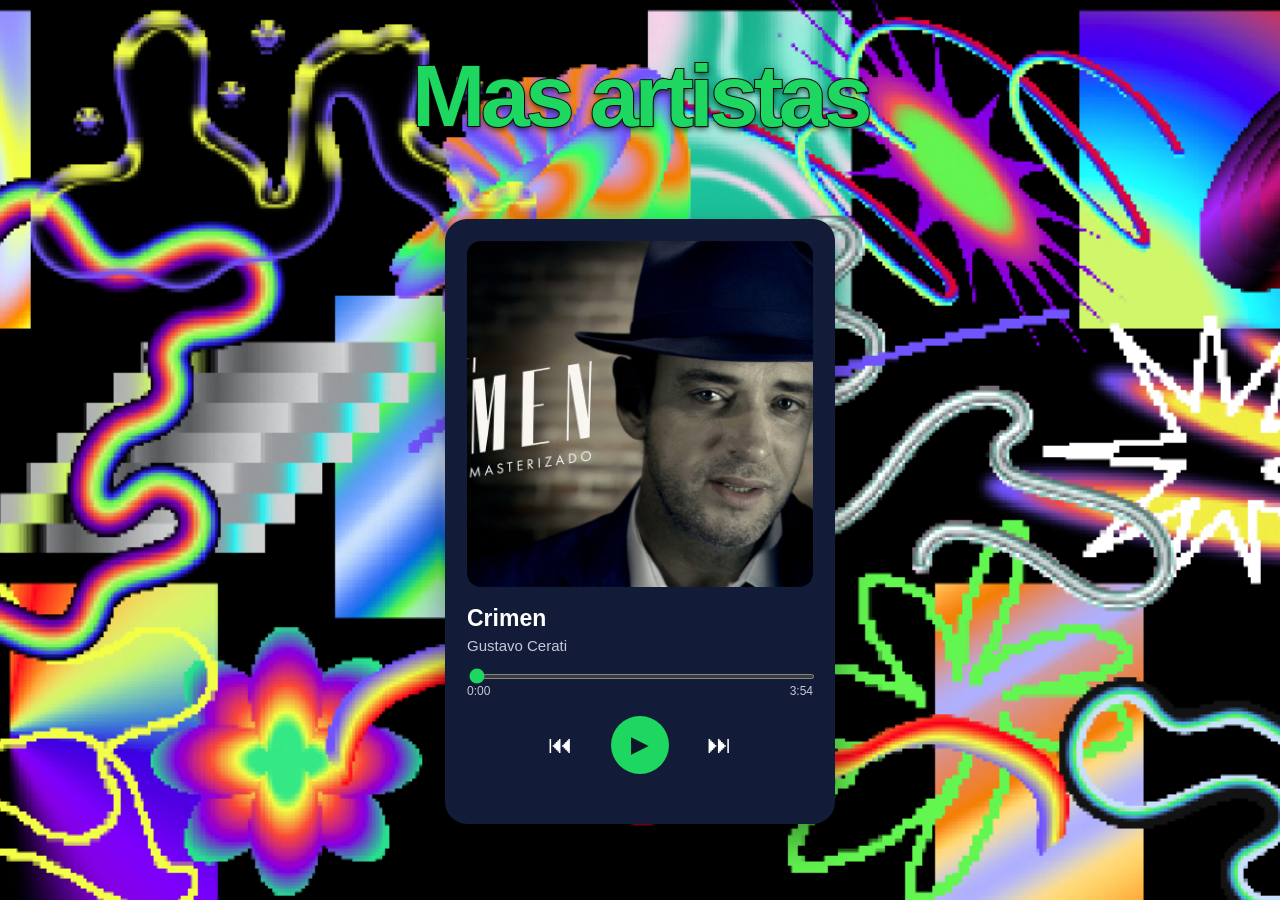
<file: pag5.html>
<!DOCTYPE html>
<html lang="es">
<head>
    <meta charset="UTF-8">
    <meta name="viewport" content="width=device-width, initial-scale=1.0">
    <title>Quinta página</title>
    <link rel="stylesheet" href="estilo.css">
</head>
<body>
    <main class="escenario escenario-pag5">
        <h1 class="titulo-mas-artistas">Mas artistas</h1>
        <section class="reproductor-musica" aria-label="Reproductor de música">
            <img
                id="portada-cancion"
                class="portada-cancion"
                src="assets%20pagina%205/1-imagencrimen.jpg"
                alt="Portada de Crimen"
            >
            <div class="informacion-cancion">
                <h2 id="titulo-cancion">Crimen</h2>
                <p id="artista-cancion">Gustavo Cerati</p>
            </div>
            <div class="progreso-cancion">
                <input id="barra-progreso" type="range" min="0" max="0" value="0" step="1" aria-label="Progreso de la canción">
                <div class="tiempos-cancion">
                    <span id="tiempo-actual">0:00</span>
                    <span id="duracion-cancion">0:00</span>
                </div>
            </div>
            <div class="controles-reproductor">
                <button id="cancion-anterior" class="boton-salto" type="button" aria-label="Canción anterior">⏮</button>
                <button id="reproducir-pausar" class="boton-reproducir" type="button" aria-label="Reproducir">▶</button>
                <button id="cancion-siguiente" class="boton-salto" type="button" aria-label="Siguiente canción">⏭</button>
            </div>
            <p id="estado-reproductor" class="estado-reproductor" role="status" aria-live="polite"></p>
            <audio id="audio-cancion" preload="metadata"></audio>
        </section>
    </main>
    <script src="javaPag5.js"></script>
</body>
</html>
</file>
<file: estilo.css>
* {
    box-sizing: border-box;
}

html,
body {
    min-height: 100%;
}

body {
    margin: 0;

    background: url("assets/fondoinicio.png") center / cover no-repeat fixed;

    min-height: 100vh;
}


.escenario {
    min-height: 100vh;
    width: 100%;

    display: flex;
    flex-direction: column;
    justify-content: center;
    align-items: center;

    gap: 20px;
    padding: 25px 12px;

    background: transparent;
}

.titulo-mas-artistas {
    margin: 0;
    color: #1ed760;
    font-family: "Helvetica Neue", Arial, sans-serif;
    font-size: clamp(42px, 8vw, 88px);
    font-weight: 800;
    letter-spacing: -0.05em;
    text-align: center;
    -webkit-text-stroke: 2px #111;
    paint-order: stroke fill;
    text-shadow: 0 3px 6px rgba(0, 0, 0, 0.65);
}

.escenario-pag5 {
    justify-content: flex-start;
    padding-top: 5vh;
}

.reproductor-musica {
    width: min(390px, 100%);
    margin: auto;
    padding: 22px;
    border-radius: 22px;
    background: #121b38;
    color: #fff;
    font-family: "Helvetica Neue", Arial, sans-serif;
    box-shadow: 0 16px 42px rgba(0, 0, 0, 0.42);
}

.portada-cancion {
    display: block;
    width: 100%;
    aspect-ratio: 1;
    border-radius: 14px;
    object-fit: cover;
}

.informacion-cancion {
    margin-top: 18px;
}

.informacion-cancion h2,
.informacion-cancion p {
    margin: 0;
}

.informacion-cancion h2 {
    font-size: 23px;
    font-weight: 750;
}

.informacion-cancion p {
    margin-top: 5px;
    color: #c4c9d8;
    font-size: 15px;
}

.progreso-cancion {
    margin-top: 20px;
}

#barra-progreso {
    display: block;
    width: 100%;
    height: 5px;
    accent-color: #1ed760;
    cursor: pointer;
}

.tiempos-cancion {
    display: flex;
    justify-content: space-between;
    margin-top: 5px;
    color: #c4c9d8;
    font-size: 12px;
}

.controles-reproductor {
    display: flex;
    justify-content: center;
    align-items: center;
    gap: 30px;
    margin-top: 18px;
}

.controles-reproductor button {
    border: 0;
    cursor: pointer;
}

.boton-salto {
    padding: 8px;
    background: transparent;
    color: #fff;
    font-size: 25px;
}

.boton-reproducir {
    width: 58px;
    height: 58px;
    border-radius: 50%;
    background: #1ed760;
    color: #101629;
    font-size: 23px;
}

.boton-salto:hover,
.boton-reproducir:hover {
    transform: scale(1.08);
}

.estado-reproductor {
    min-height: 16px;
    margin: 12px 0 0;
    color: #ffb4ab;
    font-size: 12px;
    text-align: center;
}


.revista-contenedor {
    width: min(96vw, 1410px);
    height: min(84vh, 591px);
    min-height: 320px;

    display: flex;
    justify-content: center;
    align-items: center;
}

#book {
    width: 100%;
    height: 100%;
}



.page {
    background-color: #fffaf3;
    color: #292929;

    border: 1px solid #ddd3c5;
    overflow: hidden;
}

.contenido {
    width: 100%;
    height: 100%;

    padding: 32px;

    display: flex;
    flex-direction: column;
    align-items: stretch;

    position: relative;
}


.page h2 {
    font-family: Georgia, serif;
    font-size: 30px;
    margin-top: 10px;
}

.page h3 {
    font-family: Georgia, serif;
    font-size: 21px;
}

.page p {
    font-family: Arial, sans-serif;
    font-size: 16px;
    line-height: 1.6;
}


.imagen-revista {
    width: 100%;
    max-height: 260px;

    object-fit: cover;
    margin: 15px 0;
}

.pagina-imagen-completa {
    display: block;
    width: 100%;
    height: 100%;
    object-fit: cover;
}


.portada {
    background: linear-gradient(145deg, #29243b, #745b78);
    color: white;
    position: relative;
}

.portada-imagen {
    position: absolute;
    inset: 0;
    width: 100%;
    height: 100%;
    object-fit: cover;
}

.contraportada {
    background: #29243b;
    color: white;
}

.contraportada .portada-contenido h2 {
    font-family: "Lucidity Condenced", "Lucidity Condensed", Impact, "Arial Narrow", sans-serif;
    font-size: 52px;
    text-transform: uppercase;
}



.numero {
    position: absolute;
    bottom: 15px;
    right: 25px;

    font-family: Arial, sans-serif;
    font-size: 12px;
    color: #888;
}


.controles {
    display: flex;
    justify-content: center;
    gap: 15px;
}

.controles button,
.controles a {
    background: rgba(255, 255, 255, 0.9);
    color: #29243b;

    border: none;
    border-radius: 25px;

    padding: 12px 22px;

    font-size: 14px;
    cursor: pointer;

    transition: 0.3s;
}

.controles a {
    text-decoration: none;
}

.controles button:hover,
.controles a:hover {
    background: white;
    transform: translateY(-2px);
}



@media (max-width: 600px) {

    .escenario-pag5 {
        padding: 4vh 16px 20px;
    }

    .reproductor-musica {
        width: min(350px, 100%);
        padding: 18px;
    }

    .revista-contenedor {
        width: 94vw;
        height: min(78vh, 591px);
    }

    .contenido {
        padding: 20px;
    }

    .page h2 {
        font-size: 23px;
    }

    .page p {
        font-size: 13px;
    }

    .controles button,
    .controles a {
        padding: 10px 15px;
    }
}
</file>
